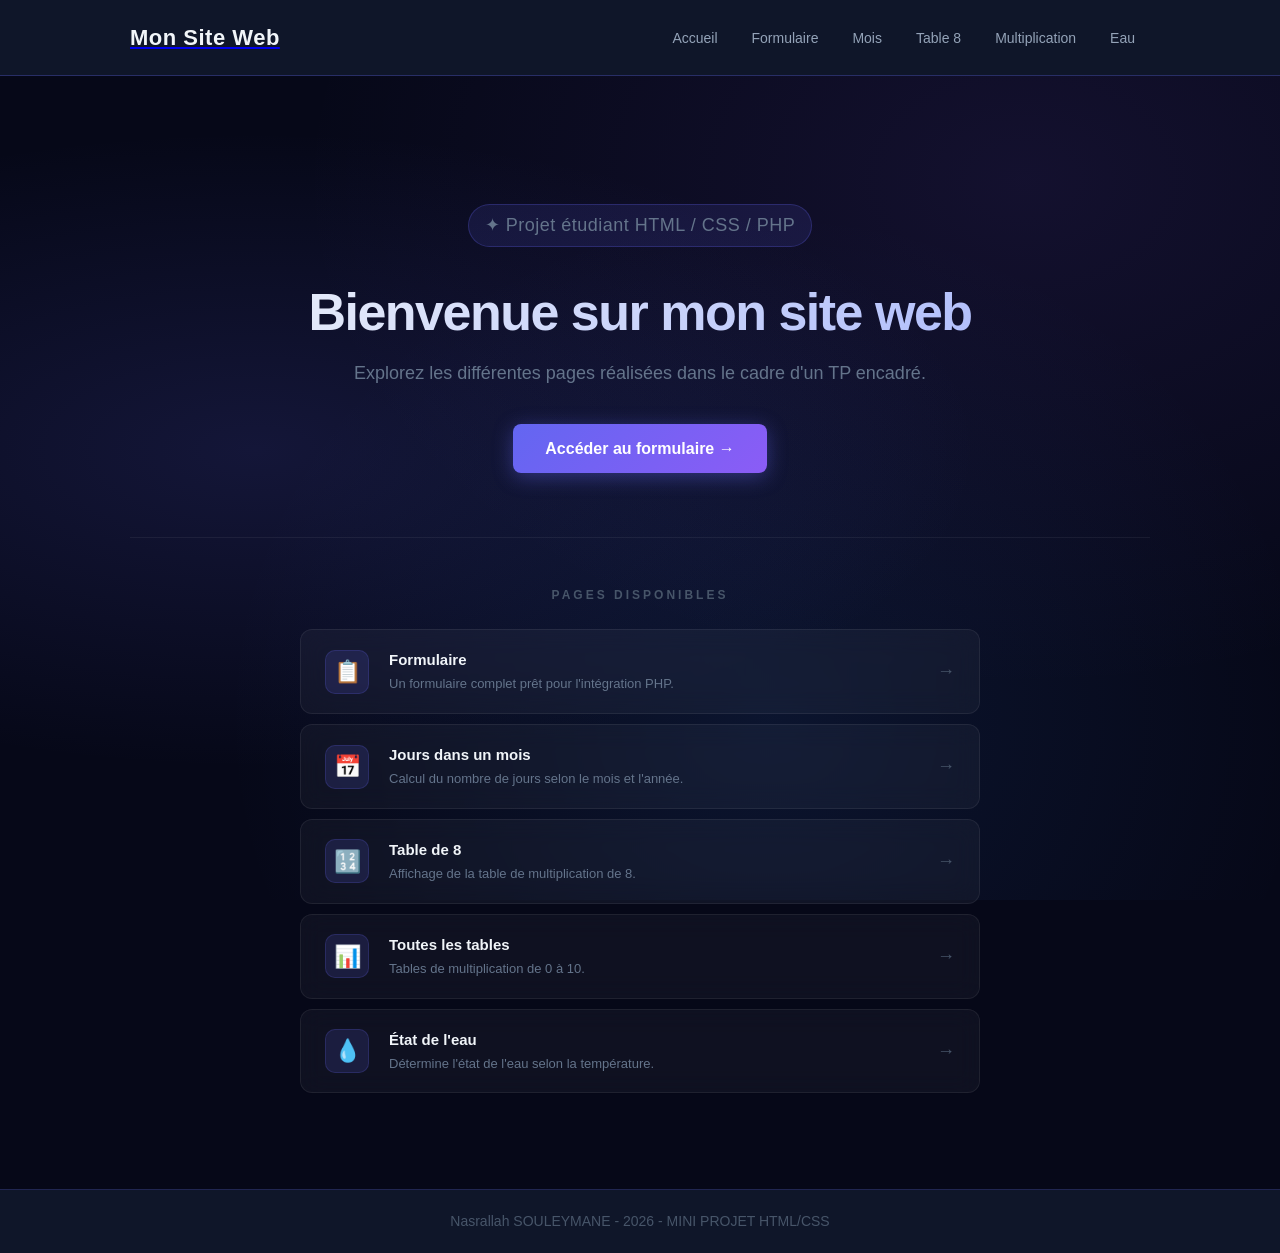
<file: index.html>
<!DOCTYPE html>
<html lang="fr">
<head>
  <meta charset="utf-8">
  <title>Mini Projet HTML/CSS</title>
  <link rel="stylesheet" href="assets/css/style.css">
</head>
<body>

  <header>
    <div class="container">
      <a href="index.html"><h1>Mon Site Web</h1></a>
      <nav>
        <ul>
          <li><a href="index.html">Accueil</a></li>
          <li><a href="pages/formulaire.html">Formulaire</a></li>
          <li><a href="pages/mois.php">Mois</a></li>
          <li><a href="pages/table_multi.php">Table 8</a></li>
          <li><a href="pages/multiplication_table.php">Multiplication</a></li>
          <li><a href="pages/etat_eau.php">Eau</a></li>
        </ul>
      </nav>
    </div>
  </header>

  <main>
    <div class="container">

      <section class="hero">
        <p class="hero-tag">✦ Projet étudiant HTML / CSS / PHP</p>
        <h2>Bienvenue sur mon site web</h2>
        <p>Explorez les différentes pages réalisées dans le cadre d'un TP encadré.</p>
        <a href="pages/formulaire.html" class="btn">Accéder au formulaire →</a>
      </section>

      <section class="pages-list">
        <h3>Pages disponibles</h3>
        <ul>
          <li>
            <a href="pages/formulaire.html">
              <span class="page-icon">📋</span>
              <div>
                <strong>Formulaire</strong>
                <p>Un formulaire complet prêt pour l'intégration PHP.</p>
              </div>
              <span class="page-arrow">→</span>
            </a>
          </li>
          <li>
            <a href="pages/mois.php">
              <span class="page-icon">📅</span>
              <div>
                <strong>Jours dans un mois</strong>
                <p>Calcul du nombre de jours selon le mois et l'année.</p>
              </div>
              <span class="page-arrow">→</span>
            </a>
          </li>
          <li>
            <a href="pages/table_multi.php">
              <span class="page-icon">🔢</span>
              <div>
                <strong>Table de 8</strong>
                <p>Affichage de la table de multiplication de 8.</p>
              </div>
              <span class="page-arrow">→</span>
            </a>
          </li>
          <li>
            <a href="pages/multiplication_table.php">
              <span class="page-icon">📊</span>
              <div>
                <strong>Toutes les tables</strong>
                <p>Tables de multiplication de 0 à 10.</p>
              </div>
              <span class="page-arrow">→</span>
            </a>
          </li>
          <li>
            <a href="pages/etat_eau.php">
              <span class="page-icon">💧</span>
              <div>
                <strong>État de l'eau</strong>
                <p>Détermine l'état de l'eau selon la température.</p>
              </div>
              <span class="page-arrow">→</span>
            </a>
          </li>
        </ul>
      </section>

    </div>
  </main>

  <footer>
    <div class="container">
      <p>Nasrallah SOULEYMANE - 2026 - MINI PROJET HTML/CSS</p>
    </div>
  </footer>

</body>
</html>
</file>
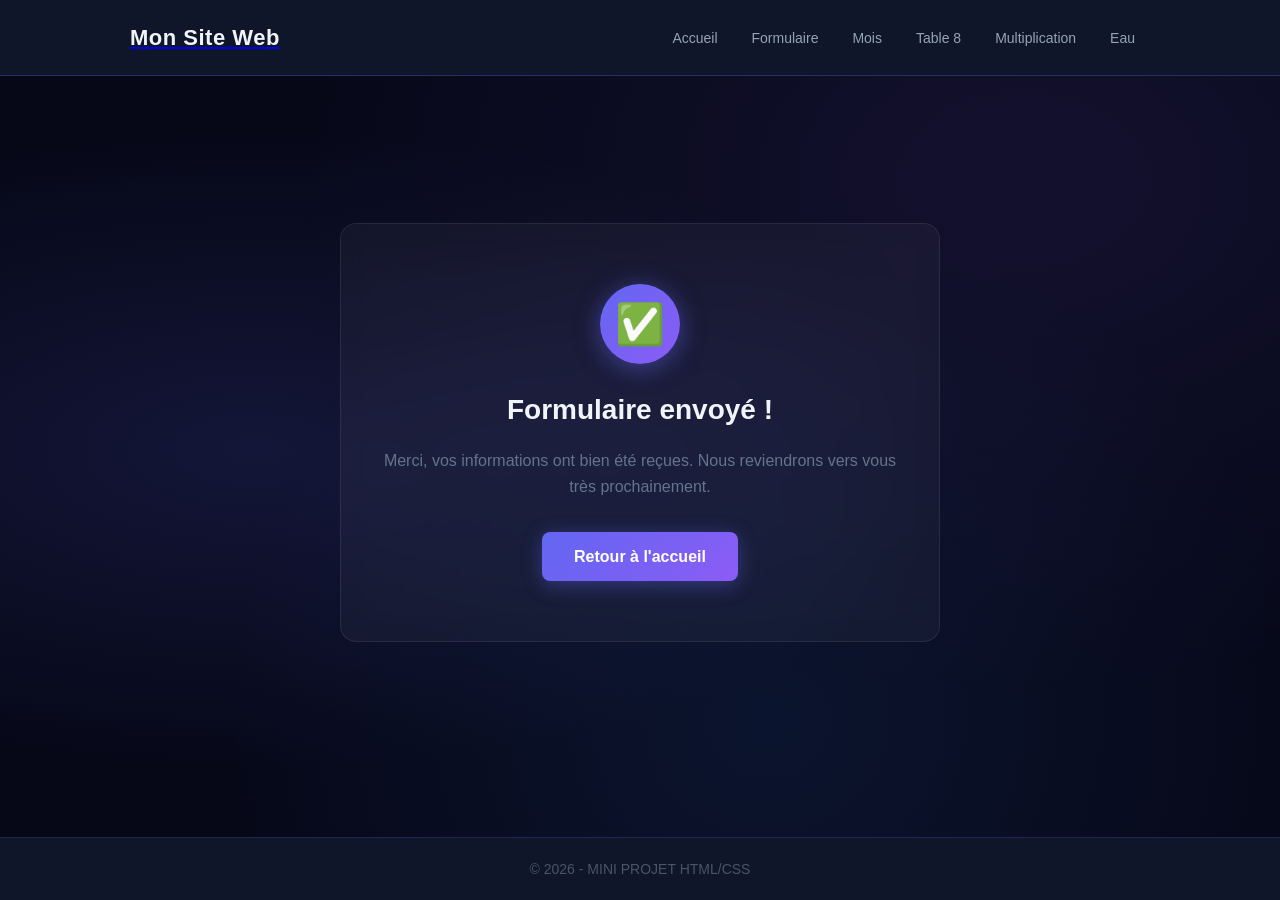
<file: pages/confirmation.html>
<!DOCTYPE html>
<html lang="fr">


    <head>

        <meta charset="utf-8">
        <title>Confirmation</title>
        <link rel="stylesheet" href="../assets/css/style.css">

    </head>


    <body>

        <header>
            <div class="container">
                <a href="../index.html"><h1>Mon Site Web</h1></a>
                <nav>
                    <ul>
                        <li><a href="../index.html">Accueil</a></li>
                        <li><a href="formulaire.html">Formulaire</a></li>
                        <li><a href="mois.php">Mois</a></li>
                        <li><a href="table_multi.php">Table 8</a></li>
                        <li><a href="multiplication_table.php">Multiplication</a></li>
                        <li><a href="etat_eau.php">Eau</a></li>
                    </ul>
                </nav>
            </div>
        </header>

        <main class="main-center">
            <div class="container">
                <div class="confirmation-box">
                    <div class="confirmation-icon">✅</div>
                    <h2>Formulaire envoyé !</h2>
                    <p>Merci, vos informations ont bien été reçues. Nous reviendrons vers vous très prochainement.</p>
                    <a href="../index.html" class="btn">Retour à l'accueil</a>
                </div>
            </div>
        </main>

        <footer>
            <div class="container">
                <p>&copy; 2026 - MINI PROJET HTML/CSS</p>
            </div>
        </footer>
    </body>
</html>
</file>
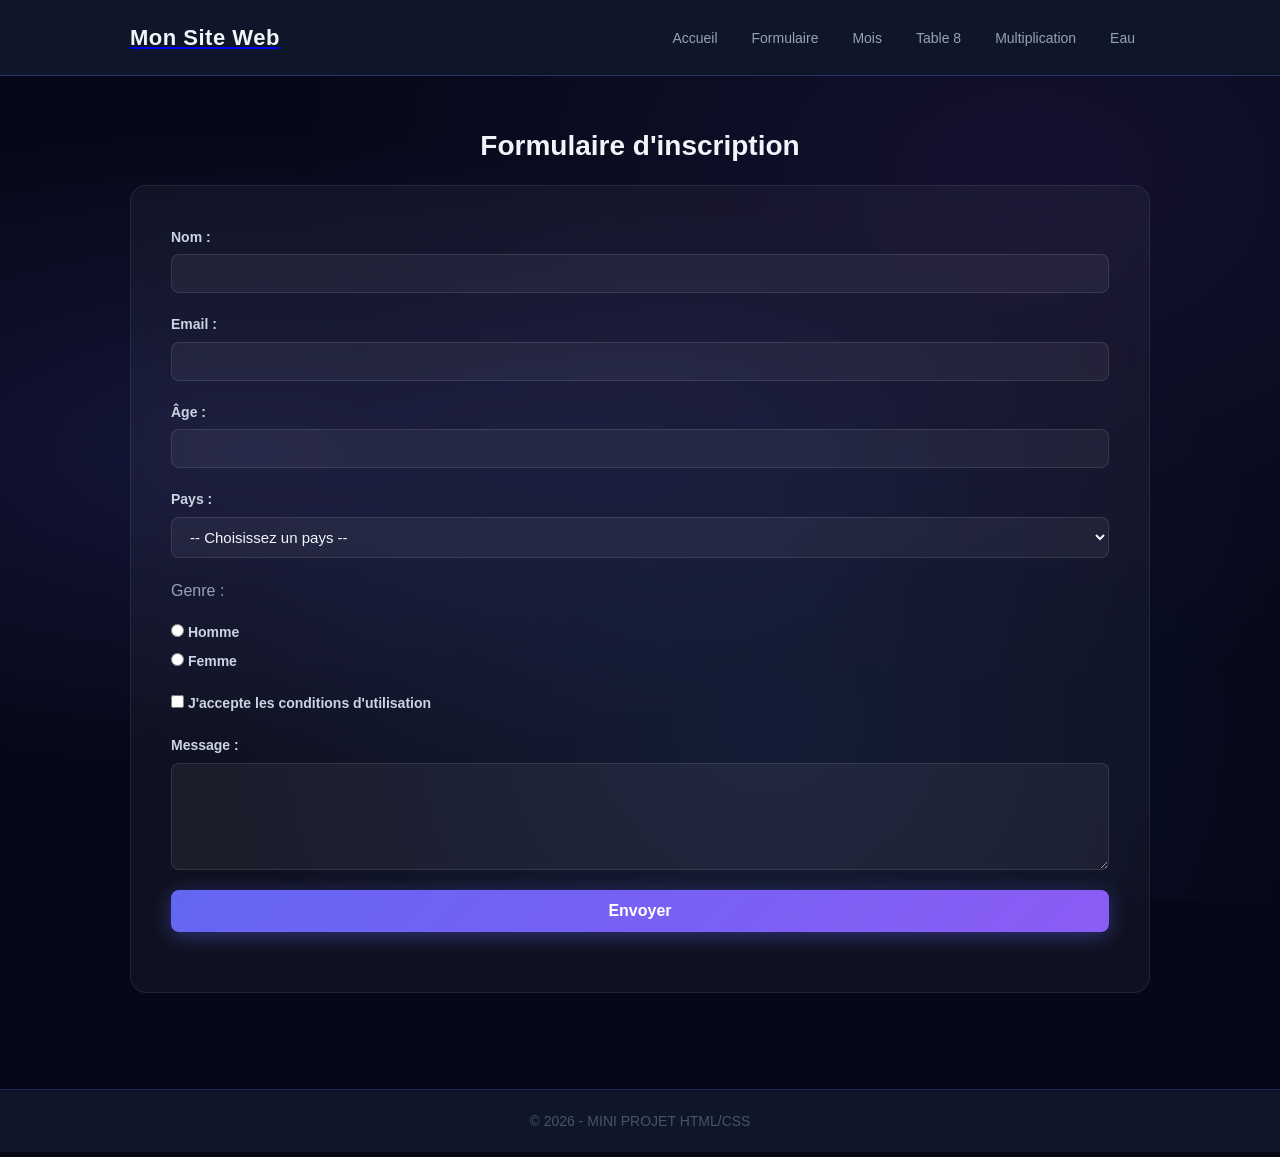
<file: pages/formulaire.html>
<!DOCTYPE html>
<html lang="fr">

  <head>

    <meta charset="utf-8">
    <title>Formulaire</title>
    <link rel="stylesheet" href="../assets/css/style.css">

  </head>

  <body>

    <header>
        <div class="container">
            <a href="../index.html"><h1>Mon Site Web</h1></a>

            <nav>
                <ul>
                    <li><a href="../index.html">Accueil</a></li>
                    <li><a href="formulaire.html">Formulaire</a></li>
                    <li><a href="mois.php">Mois</a></li>
                    <li><a href="table_multi.php">Table 8</a></li>
                    <li><a href="multiplication_table.php">Multiplication</a></li>
                    <li><a href="etat_eau.php">Eau</a></li>
                </ul>
            </nav>
        </div>
    </header>

    <main>
        <div class="container">
            <section>
                <h2>Formulaire d'inscription</h2>
                <form action="confirmation.html" method="post">

                    <!-- Nom -->
                    <div class="form-group">
                        <label for="nom">Nom :</label>
                        <input type="text" id="nom" name="nom" required>
                    </div>
                    
                    <!-- Email -->
                    <div class="form-group">
                        <label for="email">Email :</label>
                        <input type="email" id="email" name="email" required>
                    </div>

                    <!-- Âge -->
                    <div class="form-group">
                        <label for="age">Âge :</label>
                        <input type="number" id="age" name="age" required>
                    </div>

                    <!-- Liste déroulante -->
                    <div class="form-group">
                        <label for="pays">Pays :</label>
                        <select id="pays" name="pays">
                            <option value="">-- Choisissez un pays --</option>
                            <option value="algerie">Algérie</option>
                            <option value="allemagne">Allemagne</option>
                            <option value="belgique">Belgique</option>
                            <option value="canada">Canada</option>
                            <option value="espagne">Espagne</option>
                            <option value="etats-unis">États-Unis</option>
                            <option value="france">France</option>
                            <option value="italie">Italie</option>
                            <option value="maroc">Maroc</option>
                            <option value="pays-bas">Pays-Bas</option>
                            <option value="portugal">Portugal</option>
                            <option value="senegal">Sénégal</option>
                            <option value="suisse">Suisse</option>
                            <option value="togo">Togo</option>
                            <option value="autre">Autre</option>
                        
                        </select>
                    </div>

                    <!-- Radio -->
                    <div class="form-group">
                        <p>Genre :</p>
                        <label><input type="radio" name="genre" value="homme"> Homme</label>
                        <label><input type="radio" name="genre" value="femme"> Femme</label>
                    </div>

                    <!-- Checkbox -->
                    <div class="form-group">
                        <label>
                            <input type="checkbox" name="conditions" value="oui" required>
                            J'accepte les conditions d'utilisation
                        </label>
                    </div>

                    <!-- Textarea -->
                    <div class="form-group">
                        <label for="message">Message :</label>
                        <textarea id="message" name="message" rows="5"></textarea>
                    </div>

                    <!-- Bouton submit -->
                    <div class="form-group">
                        <button type="submit" class="btn">Envoyer</button>
                    </div>

                </form>
            </section>
        </div>
    </main>

    <footer>
        <div class="container">
            <p>&copy; 2026 - MINI PROJET HTML/CSS</p>
        </div>
    </footer>

  </body>
</html>
</file>
<file: assets/css/style.css>
/* ===== RESET & BASE ===== */
* {
  margin: 0;
  padding: 0;
  box-sizing: border-box;
}

body {
  font-family: 'Segoe UI', Arial, sans-serif;
  font-size: 16px;
  color: #e2e8f0;
  background-color: #060818;
  background-image: 
    radial-gradient(ellipse at 20% 50%, rgba(99, 102, 241, 0.15) 0%, transparent 50%),
    radial-gradient(ellipse at 80% 20%, rgba(139, 92, 246, 0.1) 0%, transparent 50%),
    radial-gradient(ellipse at 60% 80%, rgba(59, 130, 246, 0.1) 0%, transparent 50%);
  background-attachment: fixed;
  line-height: 1.6;
  min-height: 100vh;
  display: flex;
  flex-direction: column;
  align-items: stretch;
}

/* ===== CONTAINER ===== */
.container {
  width: 100%;
  max-width: 1100px;
  margin: 0 auto;
  padding: 0 40px;
}

/* ===== HEADER ===== */
header {
  background-color: #0f1629;
  padding: 20px 0;
  border-bottom: 1px solid rgba(99, 102, 241, 0.3);
}

header .container {
  display: flex;
  justify-content: space-between;
  align-items: center;
  width: 100%;
}

header h1 {
  color: #f1f5f9;
  font-size: 22px;
  font-weight: 700;
  letter-spacing: 0.5px;
}

header h1 a {
  color: #f1f5f9;
  text-decoration: none;
}

/* ===== NAVIGATION ===== */
nav ul {
  list-style: none;
  display: flex;
  gap: 4px;
}

nav ul li a {
  color: #94a3b8;
  text-decoration: none;
  font-weight: 500;
  font-size: 14px;
  padding: 7px 14px;
  border-radius: 8px;
  border: 1px solid transparent;
  transition: all 0.2s;
}

nav ul li a:hover {
  background: rgba(99, 102, 241, 0.15);
  border-color: rgba(99, 102, 241, 0.3);
  color: #a5b4fc;
}

/* ===== MAIN ===== */
main {
  padding: 48px 0;
  flex: 1;
}

main h2 {
  font-size: 28px;
  margin-bottom: 16px;
  color: #f1f5f9;
  text-align: center;
}

main p {
  margin-bottom: 12px;
  color: #94a3b8;
}

main ul {
  margin-left: 24px;
  margin-top: 8px;
}

main .container {
  display: block;
}

.main-center {
  display: flex;
  align-items: center;
  justify-content: center;
}

/* ===== FOOTER ===== */
footer {
  background-color: #0f1629;
  color: #475569;
  text-align: center;
  padding: 20px 0;
  margin-top: 48px;
  border-top: 1px solid rgba(99, 102, 241, 0.2);
  font-size: 14px;
}

/* ===== GLASS MIXIN ===== */
.glass {
  background: rgba(255, 255, 255, 0.04);
  backdrop-filter: blur(12px);
  -webkit-backdrop-filter: blur(12px);
  border: 1px solid rgba(255, 255, 255, 0.08);
  border-radius: 16px;
}

/* ===== FORMULAIRE ===== */
form {
  background: rgba(255, 255, 255, 0.04);
  backdrop-filter: blur(12px);
  -webkit-backdrop-filter: blur(12px);
  border: 1px solid rgba(255, 255, 255, 0.08);
  padding: 40px;
  border-radius: 16px;
  width: 100%;
  max-width: 100%;
}

.form-group {
  display: flex;
  flex-direction: column;
  gap: 6px;
  margin-bottom: 20px;
}

.form-group label {
  font-weight: 600;
  color: #cbd5e1;
  font-size: 14px;
}

.form-group input,
.form-group select,
.form-group textarea {
  padding: 10px 14px;
  border: 1px solid rgba(255, 255, 255, 0.1);
  border-radius: 8px;
  font-size: 15px;
  color: #f1f5f9;
  background: rgba(255, 255, 255, 0.05);
  outline: none;
  transition: border-color 0.2s, background 0.2s;
}

.form-group input:focus,
.form-group select:focus,
.form-group textarea:focus {
  border-color: rgba(99, 102, 241, 0.6);
  background: rgba(99, 102, 241, 0.05);
}

.form-group select option {
  background-color: #0f1629;
  color: #f1f5f9;
}

/* ===== BOUTON ===== */
.btn {
  background: linear-gradient(135deg, #6366f1, #8b5cf6);
  color: #ffffff;
  padding: 12px 32px;
  border: none;
  border-radius: 8px;
  font-size: 16px;
  font-weight: 600;
  cursor: pointer;
  transition: opacity 0.2s, transform 0.2s;
  text-decoration: none;
  display: inline-block;
  box-shadow: 0 4px 20px rgba(99, 102, 241, 0.4);
}

.btn:hover {
  opacity: 0.9;
  transform: translateY(-2px);
}

/* ===== HERO ===== */
.hero {
  text-align: center;
  padding: 80px 0 64px;
  border-bottom: 1px solid rgba(255, 255, 255, 0.06);
  margin-bottom: 48px;
}

.hero h2 {
  font-size: 52px;
  font-weight: 700;
  color: #f1f5f9;
  margin-bottom: 16px;
  letter-spacing: -1px;
  background: linear-gradient(135deg, #f1f5f9, #a5b4fc);
  -webkit-background-clip: text;
  -webkit-text-fill-color: transparent;
  background-clip: text;
}

.hero p {
  font-size: 18px;
  color: #64748b;
  margin-bottom: 36px;
}

/* ===== PAGES LIST ===== */
.pages-list h3 {
  font-size: 12px;
  color: #475569;
  text-transform: uppercase;
  letter-spacing: 3px;
  margin-bottom: 24px;
  text-align: center;
}

.pages-list ul {
  list-style: none !important;
  margin: 0 auto !important;
  margin-top: 0 !important;
  display: flex;
  flex-direction: column;
  gap: 10px;
  max-width: 680px;
}

.pages-list ul li a {
  display: flex;
  align-items: center;
  gap: 20px;
  padding: 18px 24px;
  background: rgba(255, 255, 255, 0.04);
  backdrop-filter: blur(12px);
  -webkit-backdrop-filter: blur(12px);
  border: 1px solid rgba(255, 255, 255, 0.07);
  border-radius: 12px;
  text-decoration: none;
  color: #e2e8f0;
  transition: all 0.25s;
}

.pages-list ul li a:hover {
  background: rgba(99, 102, 241, 0.1);
  border-color: rgba(99, 102, 241, 0.4);
  transform: translateX(6px);
}

.page-icon {
  font-size: 22px;
  min-width: 44px;
  height: 44px;
  background: rgba(99, 102, 241, 0.15);
  border-radius: 10px;
  display: flex;
  align-items: center;
  justify-content: center;
  border: 1px solid rgba(99, 102, 241, 0.2);
}

.pages-list strong {
  font-size: 15px;
  color: #f1f5f9;
  display: block;
  margin-bottom: 2px;
}

.pages-list p {
  font-size: 13px;
  color: #64748b;
  margin: 0;
}

/* ===== CONFIRMATION ===== */
.confirmation-box {
  background: rgba(255, 255, 255, 0.04);
  backdrop-filter: blur(12px);
  -webkit-backdrop-filter: blur(12px);
  border: 1px solid rgba(255, 255, 255, 0.08);
  border-radius: 16px;
  padding: 60px 40px;
  text-align: center;
  max-width: 600px;
  margin: 0 auto;
}

.confirmation-icon {
  background: linear-gradient(135deg, #6366f1, #8b5cf6);
  color: #ffffff;
  font-size: 40px;
  width: 80px;
  height: 80px;
  border-radius: 50%;
  display: flex;
  align-items: center;
  justify-content: center;
  margin: 0 auto 24px;
  box-shadow: 0 4px 24px rgba(99, 102, 241, 0.5);
}

.confirmation-box h2 {
  font-size: 28px;
  margin-bottom: 16px;
  color: #f1f5f9;
}

.confirmation-box p {
  color: #64748b;
  margin-bottom: 32px;
  font-size: 16px;
}

/* ===== TABLE MULTIPLICATION ===== */
.table-multiplication {
  background: rgba(255, 255, 255, 0.04);
  backdrop-filter: blur(12px);
  -webkit-backdrop-filter: blur(12px);
  border: 1px solid rgba(255, 255, 255, 0.08);
  border-radius: 16px;
  padding: 32px;
  max-width: 500px;
  margin: 32px auto;
}

.table-multiplication p {
  display: flex;
  justify-content: space-between;
  padding: 12px 20px;
  border-bottom: 1px solid rgba(255, 255, 255, 0.06);
  font-size: 17px;
  color: #cbd5e1;
  transition: background-color 0.2s;
}

.table-multiplication p:hover {
  background: rgba(99, 102, 241, 0.08);
  border-radius: 6px;
}

.table-multiplication p:last-child {
  border-bottom: none;
}

.table-multiplication strong {
  color: #a5b4fc;
}

/* ===== EAU ===== */
.eau-card {
  backdrop-filter: blur(12px);
  -webkit-backdrop-filter: blur(12px);
  border-radius: 16px;
  padding: 48px 40px;
  text-align: center;
  max-width: 400px;
  margin: 32px auto;
  border: 1px solid rgba(255, 255, 255, 0.08);
}

.eau-temperature {
  font-size: 64px;
  font-weight: 700;
  margin-bottom: 16px;
}

.eau-etat {
  font-size: 22px;
  font-weight: 600;
}

.eau-glace {
  background: rgba(56, 189, 248, 0.08);
  color: #38bdf8;
  border-color: rgba(56, 189, 248, 0.2);
}

.eau-froide {
  background: rgba(96, 165, 250, 0.08);
  color: #60a5fa;
  border-color: rgba(96, 165, 250, 0.2);
}

.eau-chaude {
  background: rgba(251, 191, 36, 0.08);
  color: #fbbf24;
  border-color: rgba(251, 191, 36, 0.2);
}

.eau-brulante {
  background: rgba(248, 113, 113, 0.08);
  color: #f87171;
  border-color: rgba(248, 113, 113, 0.2);
}

.eau-vapeur {
  background: rgba(167, 139, 250, 0.08);
  color: #a78bfa;
  border-color: rgba(167, 139, 250, 0.2);
}

/* ===== MOIS ===== */
.mois-card {
  background: rgba(255, 255, 255, 0.04);
  backdrop-filter: blur(12px);
  -webkit-backdrop-filter: blur(12px);
  border: 1px solid rgba(255, 255, 255, 0.08);
  border-radius: 16px;
  padding: 48px 40px;
  text-align: center;
  max-width: 400px;
  margin: 32px auto;
}

.mois-nombre {
  font-size: 80px;
  font-weight: 700;
  color: #a5b4fc;
  line-height: 1;
  margin-bottom: 8px;
}

.mois-label {
  font-size: 20px;
  color: #94a3b8;
  margin-bottom: 16px;
}

.mois-detail {
  font-size: 16px;
  color: #475569;
  font-style: italic;
}

/* ===== TABLES GRID ===== */
.tables-grid {
  display: grid;
  grid-template-columns: repeat(3, 1fr);
  gap: 24px;
  margin-top: 32px;
}

.table-article {
  background: rgba(255, 255, 255, 0.04);
  backdrop-filter: blur(12px);
  -webkit-backdrop-filter: blur(12px);
  border: 1px solid rgba(255, 255, 255, 0.08);
  border-radius: 16px;
  padding: 24px;
}

.table-article h3 {
  color: #a5b4fc;
  font-size: 18px;
  margin-bottom: 16px;
  text-align: center;
  padding-bottom: 12px;
  border-bottom: 1px solid rgba(255, 255, 255, 0.06);
}

/* ===== HERO TAG ===== */
.hero-tag {
  display: inline-block;
  font-size: 13px;
  color: #a5b4fc;
  background: rgba(99, 102, 241, 0.12);
  border: 1px solid rgba(99, 102, 241, 0.25);
  padding: 6px 16px;
  border-radius: 999px;
  margin-bottom: 24px;
  letter-spacing: 0.5px;
}

.hero h2 {
  font-size: 52px !important;
  line-height: 1.15 !important;
  letter-spacing: -1.5px !important;
}

/* ===== PAGE ARROW ===== */
.page-arrow {
  margin-left: auto;
  color: #475569;
  font-size: 18px;
  transition: color 0.2s, transform 0.2s;
}

.pages-list ul li a:hover .page-arrow {
  color: #a5b4fc;
  transform: translateX(4px);
}
</file>
